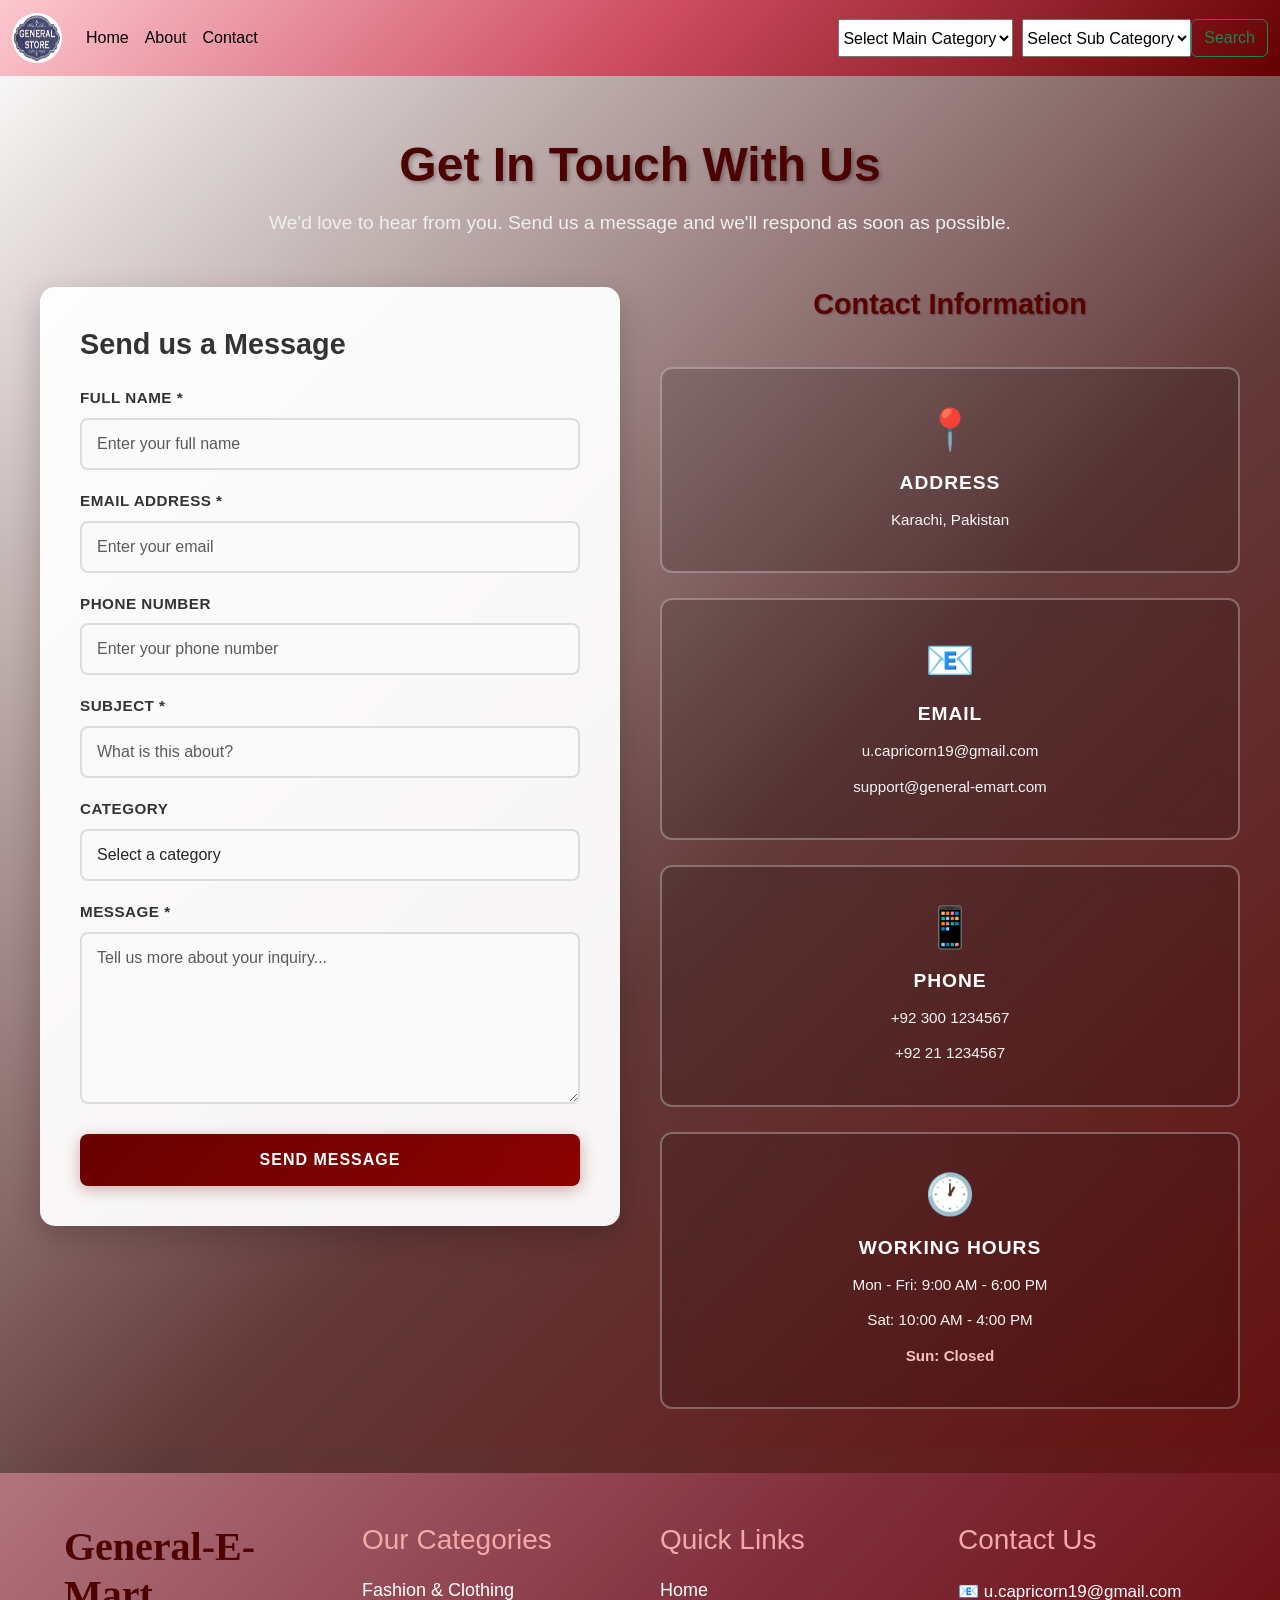
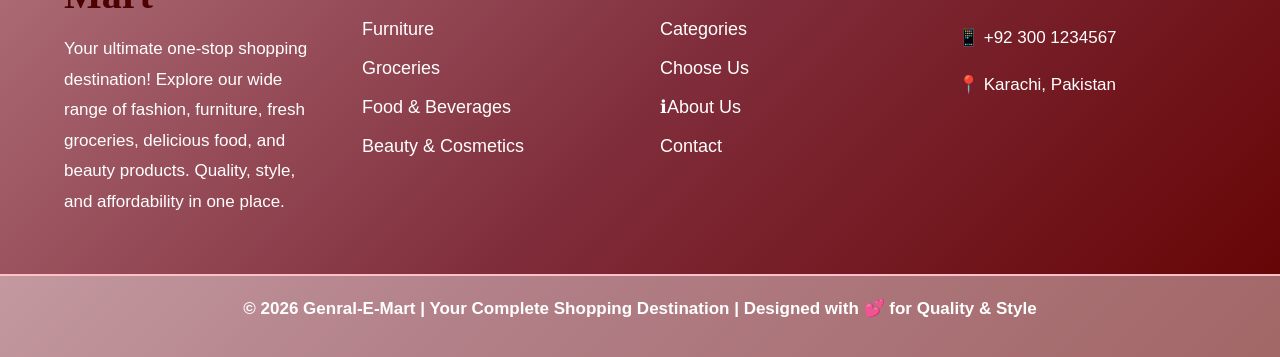
<file: contact.html>
<!doctype html>
<html lang="en">

<head>
    <meta charset="utf-8">
    <meta name="viewport" content="width=device-width, initial-scale=1">
    <title>General-E-Mart</title>
    <link rel="icon" href="/images/girl-frok.jfif" type="image/x-icon">
    <link rel="stylesheet" href="style.css">

    <link href="https://cdn.jsdelivr.net/npm/bootstrap@5.3.2/dist/css/bootstrap.min.css" rel="stylesheet">
</head>

<body>

    <nav class="navbar navbar-expand-lg bagnavbar">
        <div class="container-fluid">
            <a class="navbar-brand" href="#"><img
                    src="[data-uri]"
                    class="logo"></a>
            <button class="navbar-toggler" type="button" data-bs-toggle="collapse"
                data-bs-target="#navbarSupportedContent" aria-controls="navbarSupportedContent" aria-expanded="false"
                aria-label="Toggle navigation">
                <span class="navbar-toggler-icon"></span>
            </button>
            <div class="collapse navbar-collapse" id="navbarSupportedContent">
                <ul class="navbar-nav me-auto mb-2 mb-lg-0">
                    <li class="nav-item">
                        <a class="nav-link active link" aria-current="page" href="index.html">Home</a>
                    </li>
                    <li class="nav-item">
                        <a class="nav-link active link" aria-current="page" href="about.html">About</a>
                    </li>
                    <li class="nav-item">
                        <a class="nav-link active link" aria-current="page" href="contact.html">Contact</a>
                    </li>
                </ul>
                <form class="d-flex form" role="search">
                    <select onchange="productChange()" name="products" id="productMenu">
                        <option value="">Select Main Category </option>
                    </select>&nbsp;&nbsp;

                    <select onchange="filterProduct()" name="category" id="categoryMenu">
                        <option value="">Select Sub Category </option>
                    </select>
                    <button class="btn btn-outline-success" type="submit">
                        Search
                    </button>
                </form>
            </div>
        </div>
    </nav>

    <!-- CONTACT CONTENT SECTION -->
    <div class="contact-container">
        <div class="contact-wrapper">
            <h1 class="contact-title">Get In Touch With Us</h1>
            <p class="contact-subtitle">We'd love to hear from you. Send us a message and we'll respond as soon as possible.</p>

            <div class="contact-content">
                <!-- Contact Form -->
                <div class="contact-form-section">
                    <h2 class="form-heading">Send us a Message</h2>
                    <form class="contact-form" id="contactForm">
                        <div class="form-group">
                            <label for="name">Full Name *</label>
                            <input type="text" id="name" name="name" class="form-control" placeholder="Enter your full name" required>
                        </div>

                        <div class="form-group">
                            <label for="email">Email Address *</label>
                            <input type="email" id="email" name="email" class="form-control" placeholder="Enter your email" required>
                        </div>

                        <div class="form-group">
                            <label for="phone">Phone Number</label>
                            <input type="tel" id="phone" name="phone" class="form-control" placeholder="Enter your phone number">
                        </div>

                        <div class="form-group">
                            <label for="subject">Subject *</label>
                            <input type="text" id="subject" name="subject" class="form-control" placeholder="What is this about?" required>
                        </div>

                        <div class="form-group">
                            <label for="category">Category</label>
                            <select id="category" name="category" class="form-control">
                                <option value="">Select a category</option>
                                <option value="product">Product Inquiry</option>
                                <option value="order">Order Issue</option>
                                <option value="return">Return/Refund</option>
                                <option value="delivery">Delivery Problem</option>
                                <option value="feedback">Feedback</option>
                                <option value="other">Other</option>
                            </select>
                        </div>

                        <div class="form-group">
                            <label for="message">Message *</label>
                            <textarea id="message" name="message" class="form-control" rows="6" placeholder="Tell us more about your inquiry..." required></textarea>
                        </div>

                        <button type="submit" class="btn-submit">Send Message</button>
                    </form>
                </div>

                <!-- Contact Info -->
                <div class="contact-info-section">
                    <h2 class="info-heading">Contact Information</h2>
                    
                    <div class="info-card">
                        <div class="info-icon">📍</div>
                        <h3>Address</h3>
                        <p>Karachi, Pakistan</p>
                    </div>

                    <div class="info-card">
                        <div class="info-icon">📧</div>
                        <h3>Email</h3>
                        <p>u.capricorn19@gmail.com</p>
                        <p>support@general-emart.com</p>
                    </div>

                    <div class="info-card">
                        <div class="info-icon">📱</div>
                        <h3>Phone</h3>
                        <p>+92 300 1234567</p>
                        <p>+92 21 1234567</p>
                    </div>

                    <div class="info-card">
                        <div class="info-icon">🕐</div>
                        <h3>Working Hours</h3>
                        <p>Mon - Fri: 9:00 AM - 6:00 PM</p>
                        <p>Sat: 10:00 AM - 4:00 PM</p>
                        <p class="closed">Sun: Closed</p>
                    </div>
                </div>
            </div>
        </div>
    </div>

    <footer class="footer mt-4">
        <div class="footer-container">
            <div class="footer-col">
                <h2 class="footer-logo">General-E-Mart</h2>
                <p>
                    Your ultimate one-stop shopping destination!
                    Explore our wide range of fashion, furniture, fresh groceries,
                    delicious food, and beauty products. Quality, style, and
                    affordability in one place.
                </p>
            </div>
            <div class="footer-col">
                <h3> Our Categories</h3>
                <ul>
                    <li><a href="#"> Fashion & Clothing</a></li>
                    <li><a href="#"> Furniture</a></li>
                    <li><a href="#"> Groceries</a></li>
                    <li><a href="#"> Food & Beverages</a></li>
                    <li><a href="#"> Beauty & Cosmetics</a></li>
                </ul>
            </div>
            <div class="footer-col">
                <h3>Quick Links</h3>
                <ul>
                    <li><a href="index.html"> Home</a></li>
                    <li><a href="#categories"> Categories</a></li>
                    <li><a href="#choose-us">Choose Us</a></li>
                    <li><a href="about.html">ℹAbout Us</a></li>
                    <li><a href="Contact.html"> Contact</a></li>
                </ul>
            </div>
            <div class="footer-col">
                <h3> Contact Us</h3>
                <p>📧 u.capricorn19@gmail.com</p>
                <p>📱 +92 300 1234567</p>
                <p>📍 Karachi, Pakistan</p>
            </div>

        </div>
        <div class="footer-bottom">
            <p>
                © 2026 Genral-E-Mart | Your Complete Shopping Destination | Designed with 💕 for Quality & Style
            </p>
        </div>
    </footer>
    <script src="https://cdn.jsdelivr.net/npm/bootstrap@5.3.2/dist/js/bootstrap.bundle.min.js"></script>
    <script src="app.js"></script>
    <script>
        // Contact Form Submission Handler
        document.getElementById('contactForm').addEventListener('submit', function(e) {
            e.preventDefault();
            
            // Get form values
            const name = document.getElementById('name').value;
            const email = document.getElementById('email').value;
            const subject = document.getElementById('subject').value;
            const message = document.getElementById('message').value;
            
            // Show success message
            alert(`Thank you ${name}! Your message has been sent successfully. We will get back to you at ${email} soon.`);
            
            // Reset form
            this.reset();
        });
    </script>

</body>

</html>
</file>
<file: style.css>
* {
    margin: 0;
    padding: 0;
    box-sizing: border-box;
    font-family: "Poppins", sans-serif;
}

body {

    background: linear-gradient(135deg, #ffffff, #5f3a3a, #660101);
    color: rgb(255, 255, 255);
    min-height: 100vh;
    margin: 0;
    overflow-x: hidden;
    font-family: 'Poppins', sans-serif;
}

.logo {
    width: 50px;
    height: 50px;
    border-radius: 50%;
    right: 100px;
}
.navbar {
    background: linear-gradient(135deg, #fdc8d0, #ce4c61, #640101);
    padding: 10px 20px;
    display: flex;
    justify-content: space-between;
    align-items: center;
    position: fixed;
    top: 0;
    left: 0;
    width: 100%;
    z-index: 1000;
}
.title {
    font-size: 60px;
    font-weight: bold;
    color: #d30303;
    font-style: italic;
}

.title:hover {
    text-align: center;
    font-size: 40px;
    font-weight: bold;
    color: #584848;
    font-style: italic;
    cursor: pointer;
}

.title-1 {
    text-align: center;
    margin: 40px 0;
    font-size: 45px;
    font-weight: bold;
    color: #ffffff;
    font-style: italic;
}

.title-1:hover {
    text-align: center;
    margin: 40px 0;
    font-size: 50px;
    font-weight: bold;
    color: #ffcdcd;
    font-style: italic;
    cursor: pointer;
}
.title-01{
    text-align: center;
    margin: 40px 0;
    font-size: 45px;
    font-weight: bold;
    color: #580202;
    font-style: italic;
}
.title-01:hover {
    text-align: center;
    margin: 40px 0;
    font-size: 45px;
    font-weight: bold;
    color: #6d3838;
    font-style: italic;
    cursor: pointer;
    transition: all 0.3s ease;
}
.heading{
    text-align: center;
    margin: 40px 0;
    font-size: 45px;
    font-weight: bold;
    color: #580202;
    font-style: italic;
}
.heading:hover {
    text-align: center;
    margin: 40px 0;
    font-size: 45px;
    font-weight: bold;
    color: #641616;
    font-style: italic;
    cursor: pointer;
    transition: all 0.3s ease;
}
.about-para {
    font-size: 25px;
    text-align: center;
    font-style: italic;
}

.img-fluid {
    box-shadow: 0 4px 8px rgba(0, 0, 0, 0.2);
    height: 500px;
    width: 550px;
    border-radius: 40%;
    border: 5px solid #070707;
}

.img-fluid:hover {
    box-shadow: 0 8px 16px rgba(255, 255, 255, 0.4);
    transform: scale(1.05);
    cursor: pointer;
    transition: 0.9s;
    cursor: pointer;
    animation-name: __flash;
    animation: slideFade 0.5s ease forwards;
}

.hover-card {
    background: rgb(167, 124, 124);
    border-radius: 10px;
    padding: 30px;
    text-align: center;
    box-shadow: 0 2px 10px rgba(0, 0, 0, 0.1);
    transition: all 0.3s ease;
    cursor: pointer;
    height: 100%;
}

.hover-card:hover {
    transform: translateY(-10px);
    box-shadow: 0 12px 25px rgba(0, 0, 0, 0.2);
    background: linear-gradient(135deg, #643d3d 0%, #690101 100%);
    color: white;
}

.hover-card:hover h4,
.hover-card:hover p {
    color: white;
}

.hover-card .icon {
    font-size: 60px;
    margin-bottom: 15px;
    transition: transform 0.3s ease;
}

.hover-card:hover .icon {
    transform: scale(1.01);
}

.frock {
    width: 100px;
    height: 600px;
}

.footer {
    background: linear-gradient(135deg, #b1747d, #802d3b, #640101);
    padding-top: 50px;
    color: #ffffff;
    font-family: Arial, sans-serif;
}

.footer-container {
    width: 90%;
    margin: auto;
    display: flex;
    justify-content: space-between;
    align-items: flex-start;
    gap: 40px;
    flex-wrap: wrap;
}

.footer-col {
    flex: 1;
    min-width: 250px;
}

.footer-logo {
    font-size: 40px;
    font-weight: bold;
    color: #4d0101;
    margin-bottom: 15px;
    font-family: cursive;
}

.footer-col h3 {
    font-size: 28px;
    margin-bottom: 20px;
    color: #f5a8a8;
}

.footer-col p {
    font-size: 17px;
    line-height: 1.8;
}

.footer-col ul {
    list-style: none;
    padding: 0;
}

.footer-col ul li {
    margin-bottom: 12px;
}

.footer-col ul li a {
    text-decoration: none;
    color: #ffffff;
    font-size: 18px;
    transition: 0.3s;
}

.footer-col ul li a:hover {
    color: #f5b0b0;
    padding-left: 8px;
}

.footer-bottom {
    text-align: center;
    margin-top: 40px;
    padding: 20px;
    background-color: rgba(255, 255, 255, 0.4);
    font-size: 17px;
    font-weight: bold;
    border-top: 2px solid #ffc0cb;
}

.title {
    text-align: center;
    margin: 40px 0;
    font-size: 36px;
    color: #000000;
}

.card {
    background-color: rgba(250, 143, 209, 0.8);
    border-radius: 15px;
    box-shadow: 0 4px 8px rgba(0, 0, 0, 0.1);
    padding: 20px;
    text-align: center;
    transition: transform 0.3s ease;
    margin: 15px;
}

.product-image {
    width: 100%;
    height: auto;
    object-fit: cover;
    border-radius: 10px;
    margin-bottom: 15px;
}
.cardhtml{
     background-color: rgb(206, 96, 96);
    border-radius: 15px;
    box-shadow: 0 4px 8px rgba(0, 0, 0, 0.1);
    padding: 15px;
    text-align: center;
    height: 100%;
        transition: transform 0.3s ease;

}
.cardhtml:hover{
    transform: translateY(-5px);
    cursor: pointer;
    box-shadow: white 0px 0px 10px 2px;
}
.product-image{
    width: 100%;
    height: 300px;
}
.product-title {
    font-size: 23px;
    font-weight: 600;
    color: #ffffff;
    margin-bottom: 10px;
    text-shadow: #ffffff;
    text-align: center;
    font-style: italic;
    background-color: #4d0101;
    padding: 0 auto;
    border-radius: 10px;
}
.description {
    font-size: 18px;
    line-height: 1.6;
    color: #000000;
}
.price{
    color: #000;
    text-align: center;
font-size: 20px;   
font-weight: 600;  
}
.buttoncart {
    background-color: #fa5959;
    color: #000000;
    border-radius: 5px;
    border: 2px solid #4d0101;
    padding: 12px 30px;
    font-size: 18px;
    cursor: pointer;
    transition: all 0.3s ease;
    width: 100%;
    font-weight: 600;
    margin-top: 15px;
    display: block;
}

.buttoncart:hover {
    background-color: #d84a4a;
    transform: translateY(-2px);
    box-shadow: 0 4px 10px rgba(0, 0, 0, 0.2);
}

.buttoncart:active {
    transform: translateY(0);
}
@media(max-width: 768px) {

    .footer-container {
        flex-direction: column;
        text-align: center;
    }

    .footer-logo {
        font-size: 34px;
    }

    .footer-col h3 {
        font-size: 24px;
    }

}
.contact-container {
    min-height: calc(100vh - 300px);
    padding: 60px 20px 40px;
    background: linear-gradient(135deg, rgba(255, 255, 255, 0.05), rgba(102, 1, 1, 0.15));
}

.contact-wrapper {
    max-width: 1200px;
    margin: 0 auto;
}

.contact-title {
    font-size: 3rem;
    font-weight: 700;
    color: #4d0202;
    text-align: center;
    margin-bottom: 15px;
    text-shadow: 2px 2px 4px rgba(0, 0, 0, 0.3);
}

.contact-title:hover {
    font-size: 3rem;
    font-weight: 700;
    color: #552626;
    text-align: center;
    margin-bottom: 15px;
    cursor: pointer;
    text-shadow: 2px 2px 4px rgb(255, 255, 255);
}

.contact-subtitle {
    font-size: 1.2rem;
    text-align: center;
    color: #f0f0f0;
    margin-bottom: 50px;
}

.contact-content {
    display: grid;
    grid-template-columns: 1fr 1fr;
    gap: 40px;
    align-items: start;
}

.contact-form-section {
    background: rgba(255, 255, 255, 0.95);
    padding: 40px;
    border-radius: 15px;
    box-shadow: 0 10px 30px rgba(0, 0, 0, 0.2);
}

.form-heading {
    font-size: 1.8rem;
    color: #333;
    margin-bottom: 25px;
    font-weight: 600;
}

.contact-form {
    display: flex;
    flex-direction: column;
    gap: 20px;
}

.form-group {
    display: flex;
    flex-direction: column;
}

.form-group label {
    font-size: 0.95rem;
    font-weight: 600;
    color: #333;
    margin-bottom: 8px;
    text-transform: uppercase;
    letter-spacing: 0.5px;
}

.form-group input,
.form-group select,
.form-group textarea {
    padding: 12px 15px;
    border: 2px solid #ddd;
    border-radius: 8px;
    font-size: 1rem;
    font-family: 'Poppins', sans-serif;
    transition: all 0.3s ease;
    background-color: #fafafa;
}

.form-group input:focus,
.form-group select:focus,
.form-group textarea:focus {
    outline: none;
    border-color: #690101;
    background-color: #ffffff;
    box-shadow: 0 0 10px rgba(105, 1, 1, 0.2);
}

.form-group textarea {
    resize: vertical;
    min-height: 120px;
}

.btn-submit {
    padding: 14px 40px;
    background: linear-gradient(135deg, #690101 0%, #8b0202 100%);
    color: white;
    border: none;
    border-radius: 8px;
    font-size: 1rem;
    font-weight: 600;
    text-transform: uppercase;
    letter-spacing: 1px;
    cursor: pointer;
    transition: all 0.3s ease;
    margin-top: 10px;
    box-shadow: 0 4px 15px rgba(105, 1, 1, 0.3);
}

.btn-submit:hover {
    cursor: pointer;
    transform: translateY(-2px);
    box-shadow: 0 6px 20px rgba(105, 1, 1, 0.4);
    background: linear-gradient(135deg, #8b0202 0%, #690101 100%);
}

.btn-submit:active {
    transform: translateY(0);
}

.contact-info-section {
    display: grid;
    grid-template-columns: 1fr;
    gap: 25px;
}

.info-heading {
    font-size: 1.8rem;
    color: #570101;
    margin-bottom: 20px;
    font-weight: 600;
    text-align: center;
    text-shadow: 1px 1px 2px rgba(0, 0, 0, 0.3);
}

.info-card {
    background: rgba(0, 0, 0, 0.15);
    backdrop-filter: blur(10px);
    padding: 30px;
    border-radius: 12px;
    text-align: center;
    border: 2px solid rgba(255, 255, 255, 0.3);
    transition: all 0.3s ease;
    color: #ffffff;
}

.info-card:hover {
    background: rgba(255, 255, 255, 0.25);
    transform: translateY(-5px);
    box-shadow: 0 10px 30px rgba(0, 0, 0, 0.2);
    border-color: rgba(255, 255, 255, 0.5);
    cursor: pointer;
}

.info-icon {
    font-size: 2.5rem;
    margin-bottom: 12px;
    display: block;
}

.info-card h3 {
    font-size: 1.2rem;
    margin-bottom: 12px;
    font-weight: 700;
    text-transform: uppercase;
    letter-spacing: 1px;
}

.info-card p {
    font-size: 0.95rem;
    line-height: 1.8;
    margin: 8px 0;
    opacity: 0.95;
}

.info-card p.closed {
    color: #ffcccc;
    font-weight: 600;
}

@media (max-width: 768px) {
    .contact-content {
        grid-template-columns: 1fr;
        gap: 30px;
    }

    .contact-title {
        font-size: 2rem;
    }

    .contact-subtitle {
        font-size: 1rem;
        margin-bottom: 30px;
    }

    .contact-form-section {
        padding: 25px;
    }

    .contact-info-section {
        grid-template-columns: 1fr;
    }

    .info-card {
        padding: 20px;
    }

    .info-icon {
        font-size: 2rem;
    }

    .btn-submit {
        padding: 12px 30px;
        font-size: 0.9rem;
    }

    .form-heading,
    .info-heading {
        font-size: 1.4rem;
    }
}
</file>
